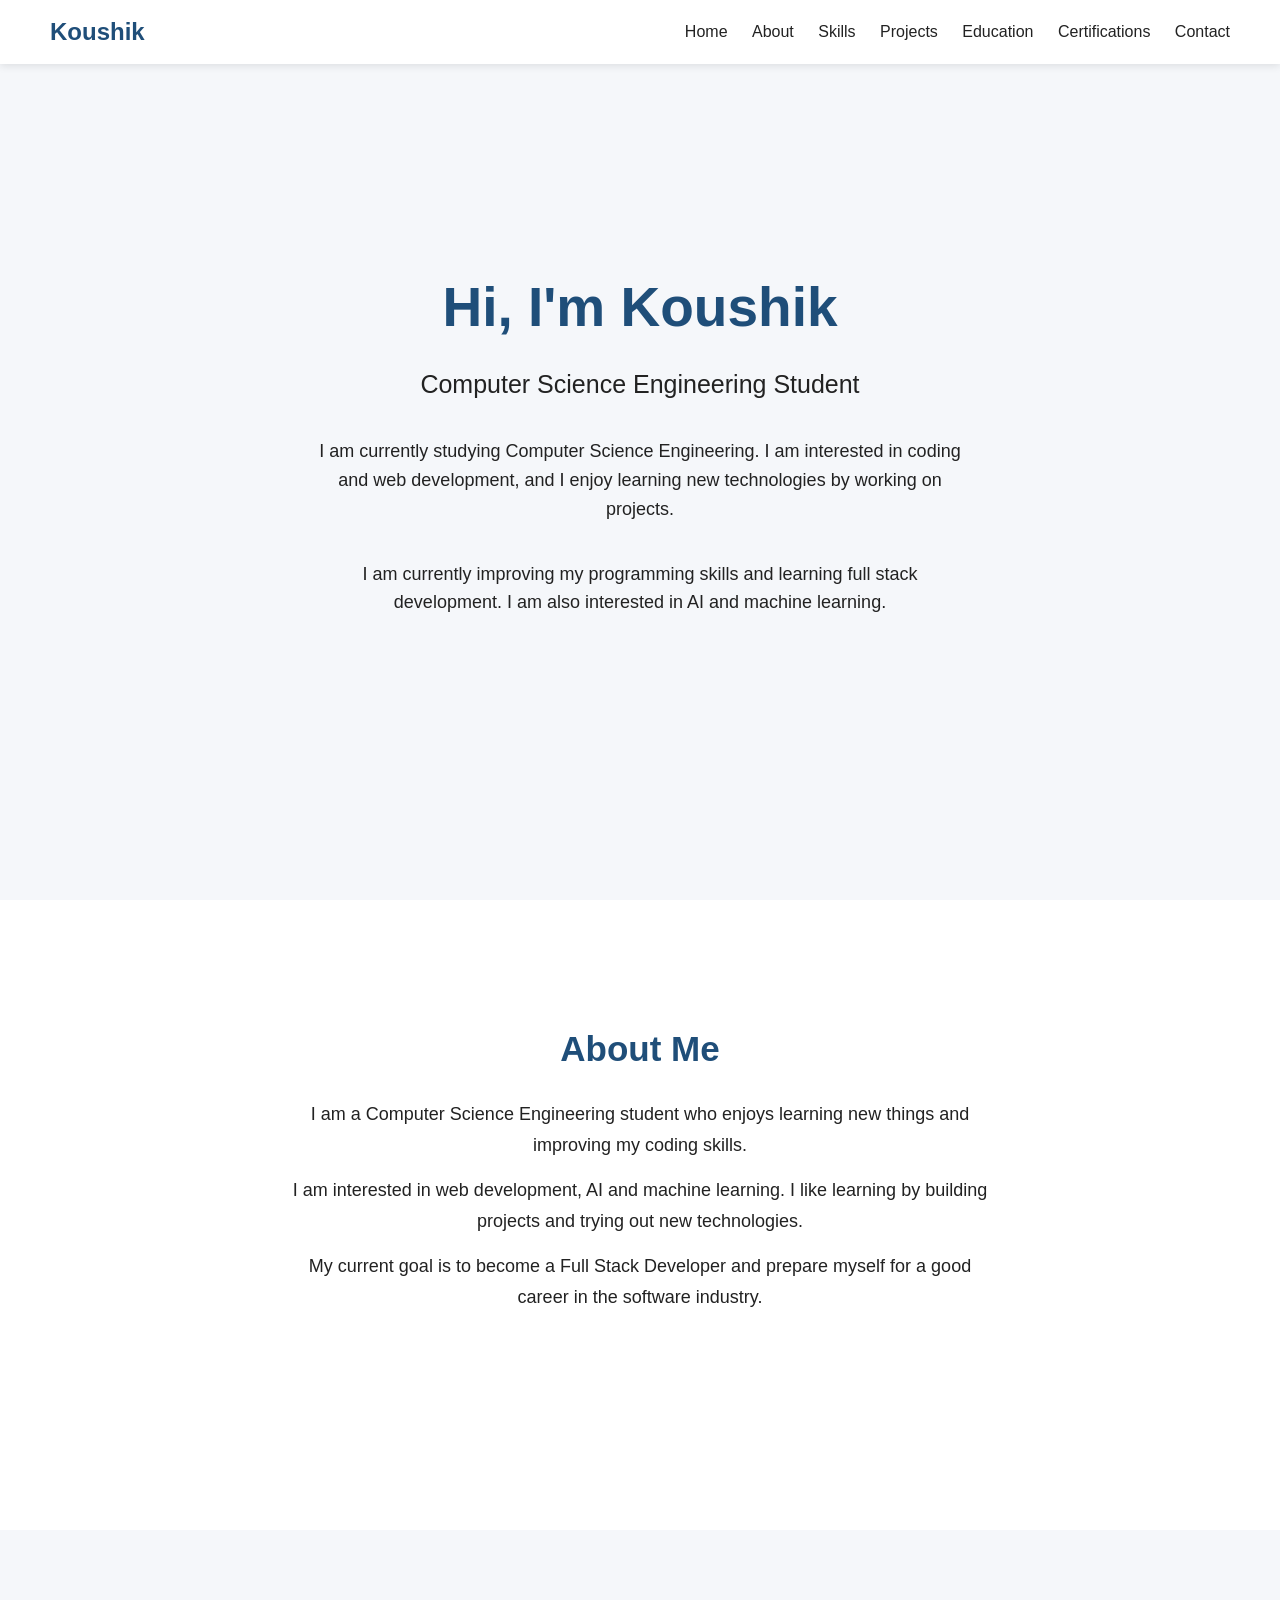
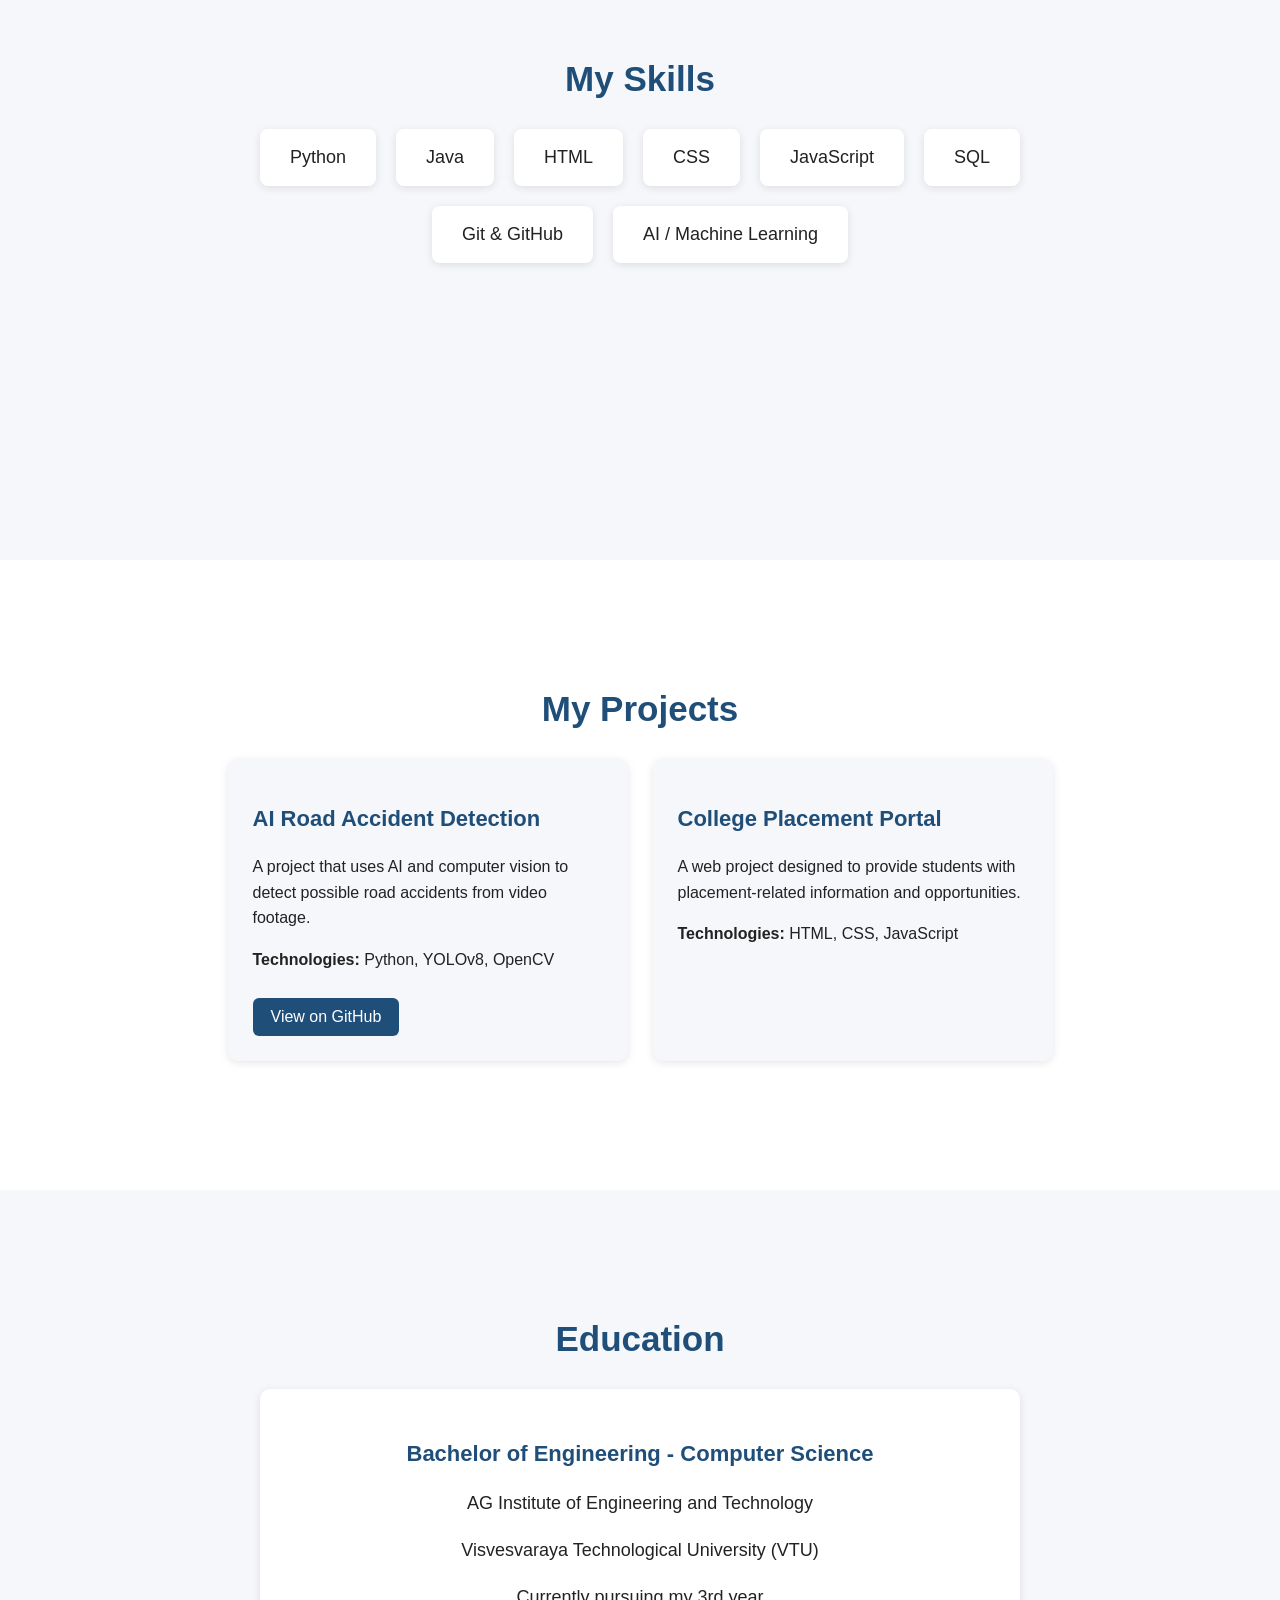
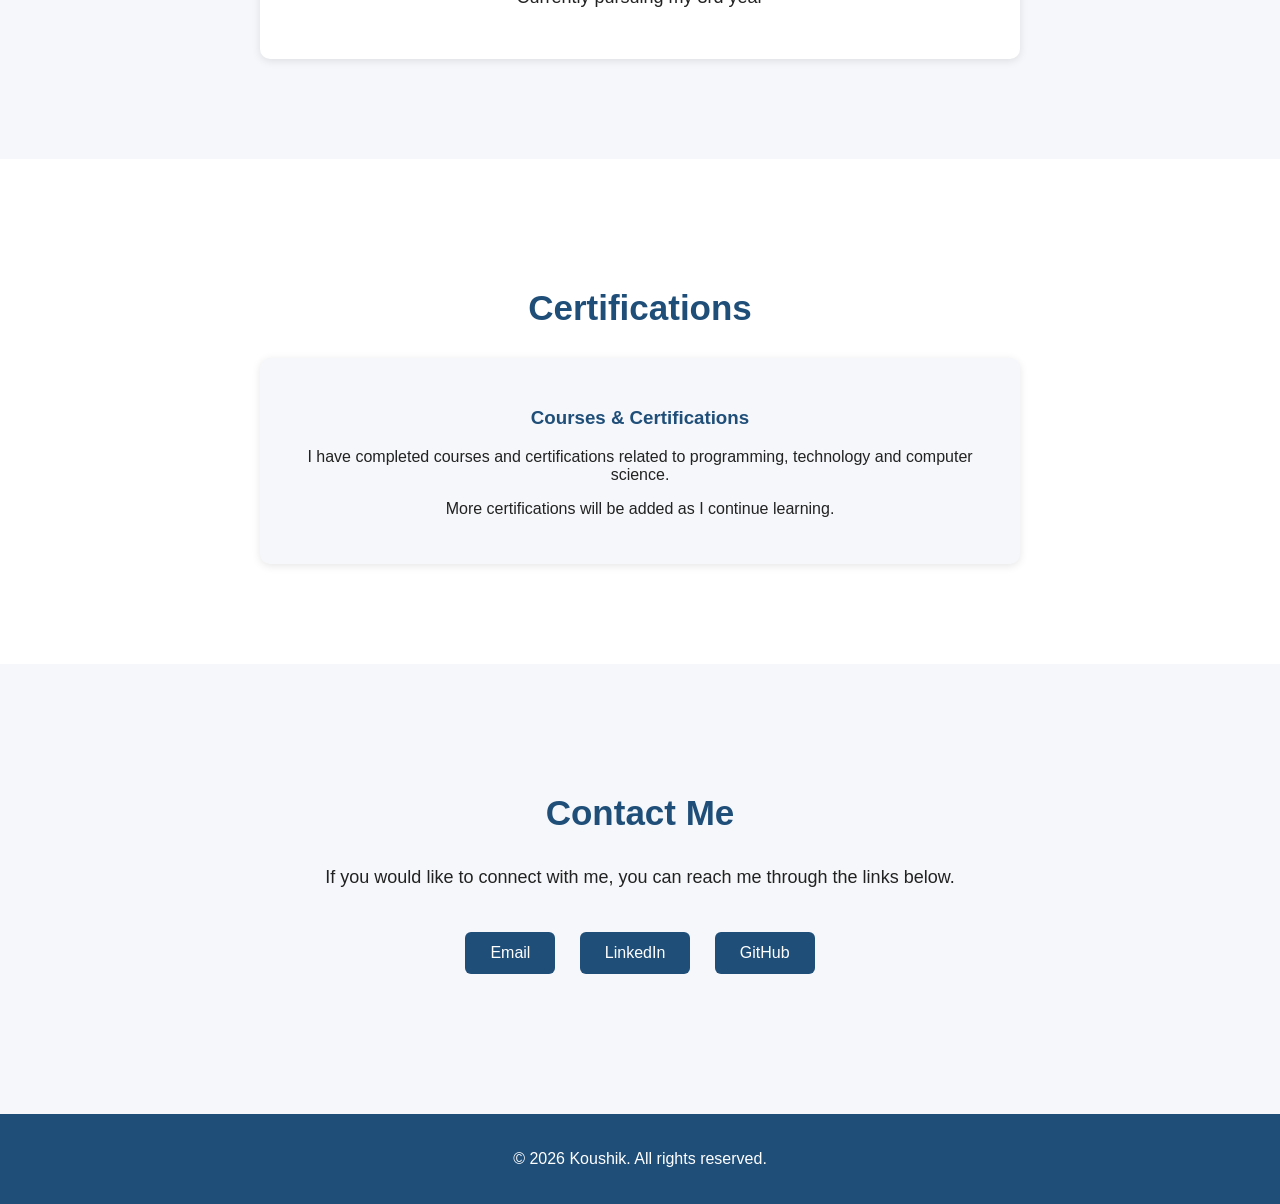
<file: index.html>
<!DOCTYPE html>
<html lang="en">

<head>
    <meta charset="UTF-8">
    <meta name="viewport" content="width=device-width, initial-scale=1.0">

    <title>Koushik - Portfolio</title>

    <link rel="stylesheet" href="style.css">
</head>

<body>

    <!-- Navigation Bar -->
    <nav>
        <h2>Koushik</h2>

        <div>
            <a href="#home">Home</a>
            <a href="#about">About</a>
            <a href="#skills">Skills</a>
            <a href="#projects">Projects</a>
            <a href="#education">Education</a>
            <a href="#certifications">Certifications</a>
            <a href="#contact">Contact</a>
        </div>
    </nav>


    <!-- Home Section -->
    <section id="home">

        <h1>Hi, I'm Koushik</h1>

        <h2>Computer Science Engineering Student</h2>

        <p>
            I am currently studying Computer Science Engineering.
            I am interested in coding and web development, and I enjoy
            learning new technologies by working on projects.
        </p>

        <p>
            I am currently improving my programming skills and learning
            full stack development. I am also interested in AI and
            machine learning.
        </p>

    </section>


    <!-- About Section -->
    <section id="about">

        <h2>About Me</h2>

        <p>
            I am a Computer Science Engineering student who enjoys
            learning new things and improving my coding skills.
        </p>

        <p>
            I am interested in web development, AI and machine learning.
            I like learning by building projects and trying out new
            technologies.
        </p>

        <p>
            My current goal is to become a Full Stack Developer and
            prepare myself for a good career in the software industry.
        </p>

    </section>


    <!-- Skills Section -->
    <section id="skills">

        <h2>My Skills</h2>

        <div class="skills-container">

            <div class="skill">Python</div>
            <div class="skill">Java</div>
            <div class="skill">HTML</div>
            <div class="skill">CSS</div>
            <div class="skill">JavaScript</div>
            <div class="skill">SQL</div>
            <div class="skill">Git & GitHub</div>
            <div class="skill">AI / Machine Learning</div>

        </div>

    </section>


    <!-- Projects Section -->
    <section id="projects">

        <h2>My Projects</h2>

        <div class="projects-container">

            <!-- AI Road Accident Detection -->
            <div class="project">

                <h3>AI Road Accident Detection</h3>

                <p>
                    A project that uses AI and computer vision to detect
                    possible road accidents from video footage.
                </p>

                <p>
                    <strong>Technologies:</strong>
                    Python, YOLOv8, OpenCV
                </p>

                <a href="https://github.com/shettykoushik557-jpg/AI-Road-Accidents-Detection"
                   target="_blank"
                   class="project-button">
                    View on GitHub
                </a>

            </div>


            <!-- College Placement Portal -->
            <div class="project">

                <h3>College Placement Portal</h3>

                <p>
                    A web project designed to provide students with
                    placement-related information and opportunities.
                </p>

                <p>
                    <strong>Technologies:</strong>
                    HTML, CSS, JavaScript
                </p>

            </div>

        </div>

    </section>


    <!-- Education Section -->
    <section id="education">

        <h2>Education</h2>

        <div class="education-box">

            <h3>Bachelor of Engineering - Computer Science</h3>

            <p>
                AG Institute of Engineering and Technology
            </p>

            <p>
                Visvesvaraya Technological University (VTU)
            </p>

            <p>
                Currently pursuing my 3rd year
            </p>

        </div>

    </section>


    <!-- Certifications Section -->
    <section id="certifications">

        <h2>Certifications</h2>

        <div class="certification-box">

            <h3>Courses & Certifications</h3>

            <p>
                I have completed courses and certifications related to
                programming, technology and computer science.
            </p>

            <p>
                More certifications will be added as I continue learning.
            </p>

        </div>

    </section>


    <!-- Contact Section -->
    <section id="contact">

        <h2>Contact Me</h2>

        <p>
            If you would like to connect with me, you can reach me
            through the links below.
        </p>

        <div class="contact-links">

            <a href="mailto:mrasus590@gmail.com">
                Email
            </a>

            <a href="https://www.linkedin.com/in/koushik-shetty-29377631b"
               target="_blank">
                LinkedIn
            </a>

            <a href="https://github.com/shettykoushik557-jpg"
               target="_blank">
                GitHub
            </a>

        </div>

    </section>


    <!-- Footer -->
    <footer>

        <p>© 2026 Koushik. All rights reserved.</p>

    </footer>


    <script src="script.js"></script>

</body>

</html>
</file>
<file: style.css>
/* General */
html {
    scroll-behavior: smooth;
}

body {
    margin: 0;
    font-family: Arial, sans-serif;
    background-color: #f5f7fa;
    color: #222;
}


/* Navigation */
nav {
    display: flex;
    justify-content: space-between;
    align-items: center;
    padding: 18px 50px;
    background-color: white;
    position: fixed;
    top: 0;
    left: 0;
    width: 100%;
    box-sizing: border-box;
    z-index: 1000;
    box-shadow: 0 2px 8px rgba(0, 0, 0, 0.1);
}

nav h2 {
    margin: 0;
    color: #1f4e79;
}

nav a {
    margin-left: 20px;
    text-decoration: none;
    color: #222;
    font-size: 16px;
}

nav a:hover {
    color: #1f4e79;
}
/* Home */
#home {
    min-height: 100vh;
    display: flex;
    flex-direction: column;
    justify-content: center;
    align-items: center;
    text-align: center;
    padding: 20px;
    box-sizing: border-box;
}

#home h1 {
    font-size: 55px;
    margin: 10px 0;
    color: #1f4e79;
}

#home h2 {
    font-size: 25px;
    font-weight: normal;
}

#home p {
    max-width: 650px;
    font-size: 18px;
    line-height: 1.6;
}

.button {
    display: inline-block;
    margin-top: 20px;
    padding: 12px 25px;
    background-color: #1f4e79;
    color: white;
    text-decoration: none;
    border-radius: 6px;
}


/* Common Section */
section {
    scroll-margin-top: 80px;
}


/* About */
#about {
    min-height: 70vh;
    padding: 100px 20px;
    text-align: center;
    background-color: white;
    box-sizing: border-box;
}

#about h2,
#skills h2,
#projects h2,
#education h2,
#certifications h2,
#contact h2 {
    font-size: 35px;
    color: #1f4e79;
    margin-bottom: 30px;
}

#about p {
    max-width: 700px;
    margin: 15px auto;
    font-size: 18px;
    line-height: 1.7;
}


/* Skills */
#skills {
    min-height: 70vh;
    padding: 100px 20px;
    text-align: center;
    box-sizing: border-box;
}

.skills-container {
    max-width: 800px;
    margin: auto;
    display: flex;
    justify-content: center;
    flex-wrap: wrap;
    gap: 20px;
}

.skill {
    background-color: white;
    padding: 18px 30px;
    border-radius: 8px;
    font-size: 18px;
    box-shadow: 0 2px 8px rgba(0, 0, 0, 0.1);
}


/* Projects */
#projects {
    min-height: 70vh;
    padding: 100px 20px;
    text-align: center;
    background-color: white;
    box-sizing: border-box;
}

.projects-container {
    max-width: 900px;
    margin: auto;
    display: flex;
    justify-content: center;
    gap: 25px;
    flex-wrap: wrap;
}

.project {
    background-color: #f5f7fa;
    width: 350px;
    padding: 25px;
    border-radius: 10px;
    text-align: left;
    box-shadow: 0 2px 8px rgba(0, 0, 0, 0.1);
}

.project h3 {
    color: #1f4e79;
    font-size: 22px;
}

.project p {
    line-height: 1.6;
}
.project-button {
    display: inline-block;
    margin-top: 10px;
    padding: 10px 18px;
    background-color: #1f4e79;
    color: white;
    text-decoration: none;
    border-radius: 6px;
}

.project-button:hover {
    opacity: 0.8;
}


/* Education */
#education {
    min-height: 50vh;
    padding: 100px 20px;
    text-align: center;
    box-sizing: border-box;
}

.education-box {
    max-width: 700px;
    margin: auto;
    background-color: white;
    padding: 30px;
    border-radius: 10px;
    box-shadow: 0 2px 8px rgba(0, 0, 0, 0.1);
}

.education-box h3 {
    color: #1f4e79;
    font-size: 22px;
}

.education-box p {
    font-size: 18px;
    line-height: 1.6;
}


/* Certifications */
#certifications {
    min-height: 50vh;
    padding: 100px 20px;
    text-align: center;
    background-color: white;
    box-sizing: border-box;
}

.certification-box {
    max-width: 700px;
    margin: auto;
    padding: 30px;
    background-color: #f5f7fa;
    border-radius: 10px;
    box-shadow: 0 2px 8px rgba(0, 0, 0, 0.1);
}

.certification-box h3 {
    color: #1f4e79;
}


/* Contact */
#contact {
    min-height: 50vh;
    padding: 100px 20px;
    text-align: center;
    box-sizing: border-box;
}

#contact p {
    font-size: 18px;
    line-height: 1.6;
}

.contact-links {
    margin-top: 30px;
}

.contact-links a {
    display: inline-block;
    margin: 10px;
    padding: 12px 25px;
    background-color: #1f4e79;
    color: white;
    text-decoration: none;
    border-radius: 6px;
}

.contact-links a:hover {
    opacity: 0.8;
}


/* Mobile */
@media (max-width: 700px) {

    nav {
        padding: 15px 20px;
        flex-direction: column;
    }

    nav div {
        margin-top: 10px;
    }

    nav a {
        margin: 5px;
        font-size: 14px;
    }

    #home h1 {
        font-size: 40px;
    }

    #home h2 {
        font-size: 20px;
    }

    .project {
        width: 90%;
    }
}
/* Footer */
footer {
    text-align: center;
    padding: 20px;
    background-color: #1f4e79;
    color: white;
}
</file>
